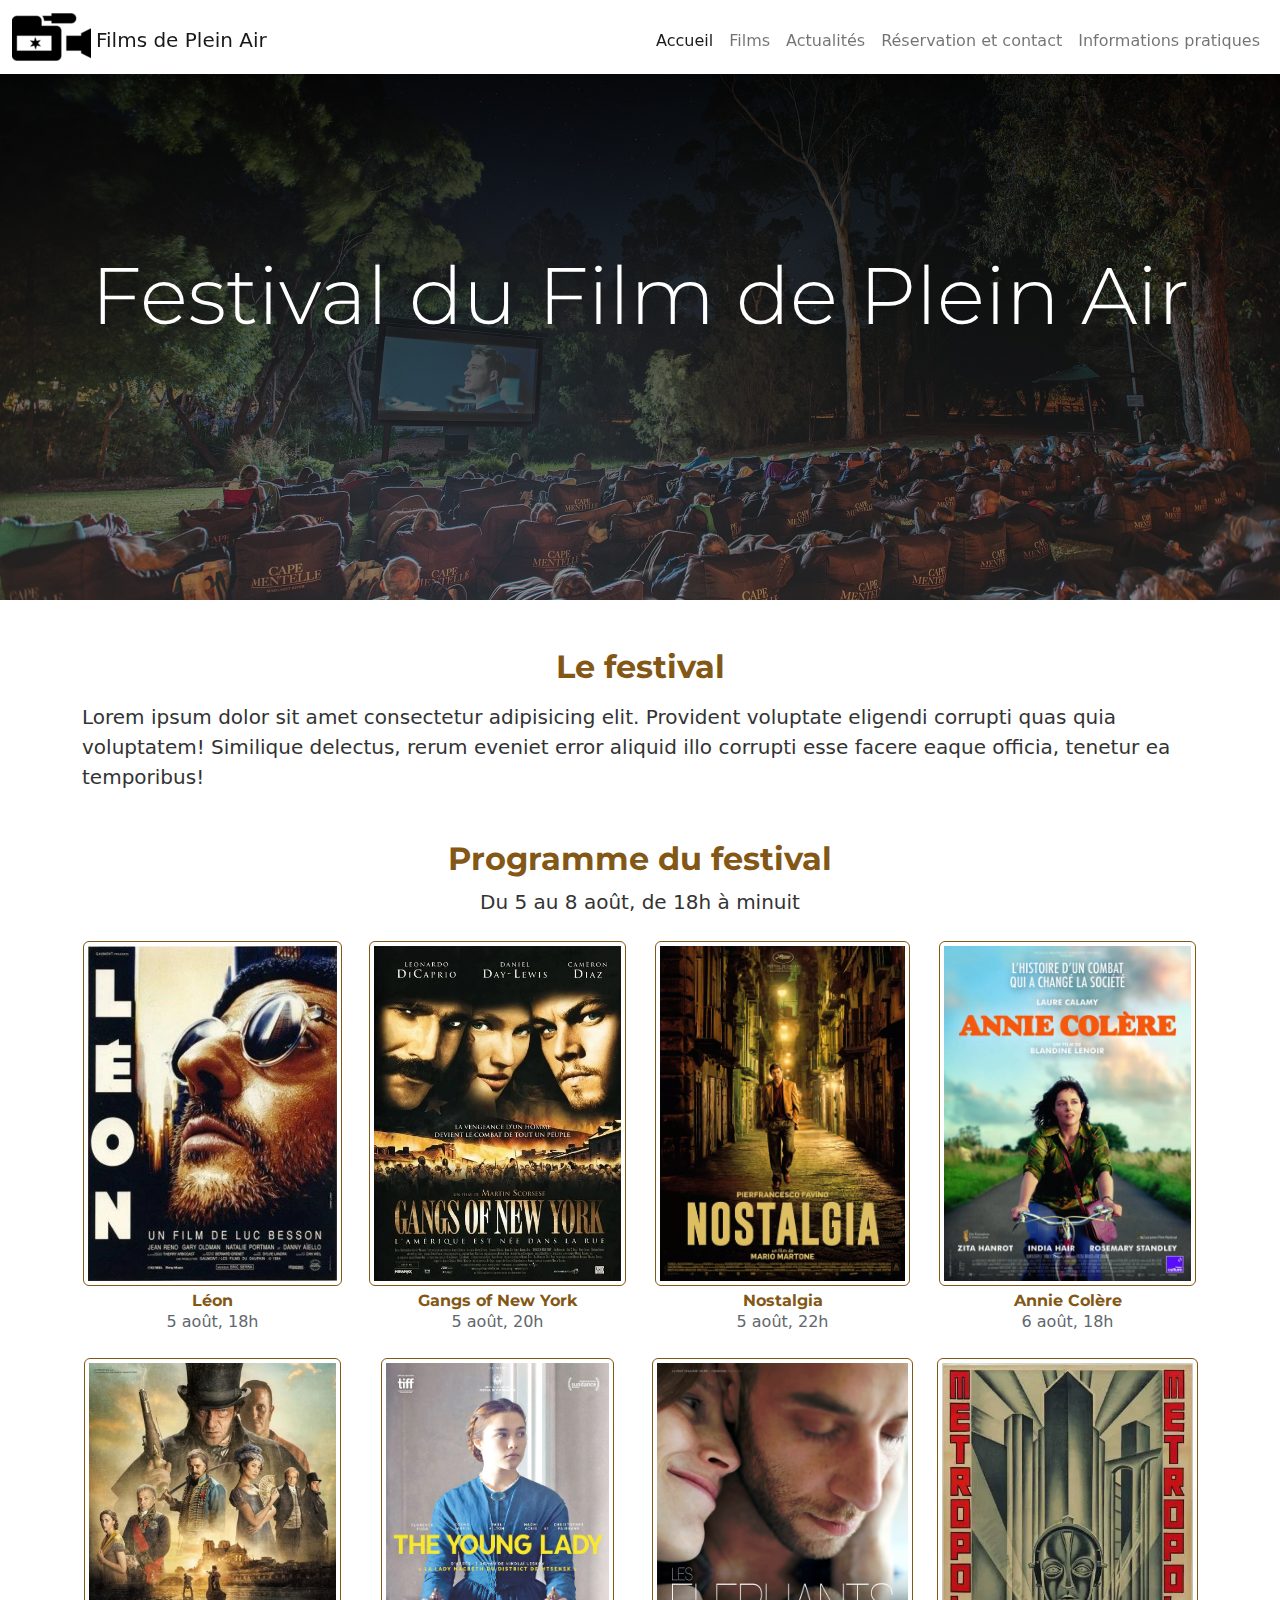
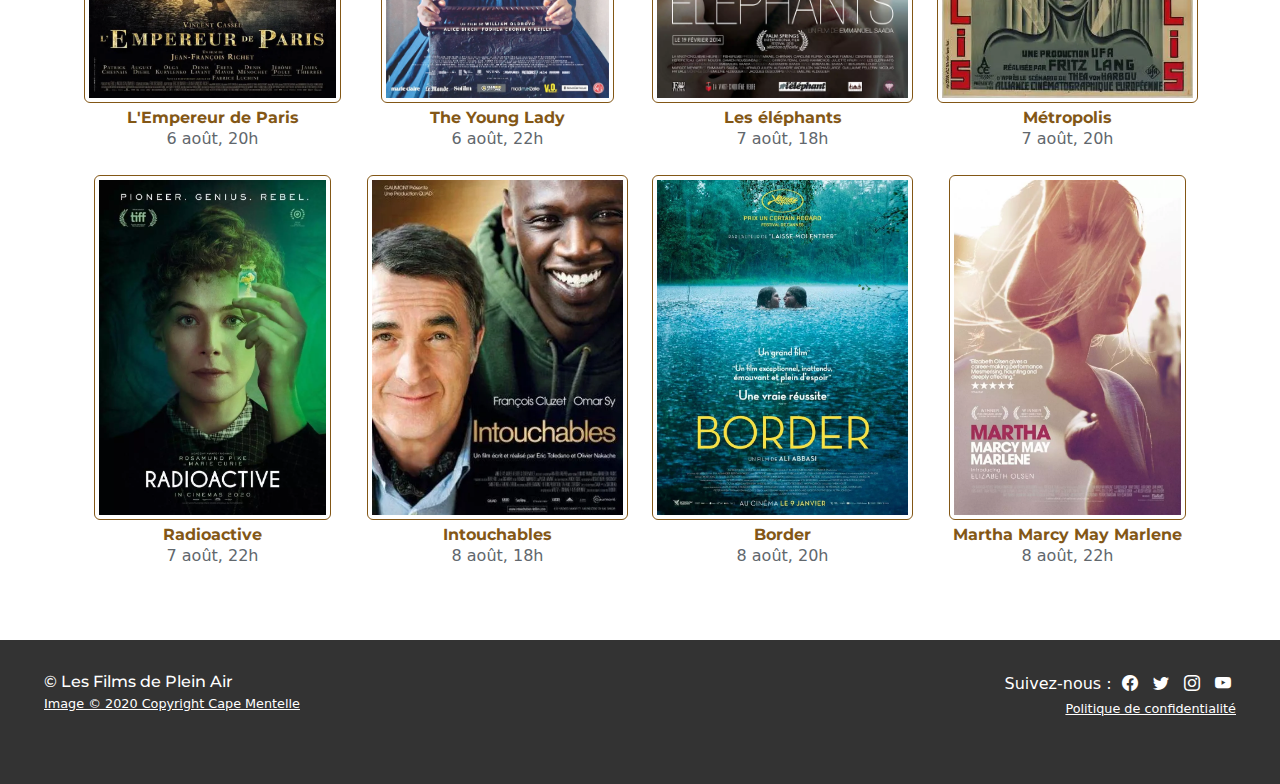
<file: index.html>
<!DOCTYPE html>
<html lang="fr">

<head>
    <meta charset="UTF-8">
    <meta http-equiv="X-UA-Compatible" content="IE=edge">
    <meta name="viewport" content="width=device-width, initial-scale=1.0">
    <title>Festival du Film de Plein Air</title>
    <link rel="stylesheet" href="https://cdn.jsdelivr.net/npm/bootstrap-icons@1.10.3/font/bootstrap-icons.css">
    <meta name="description" content="Festival du Film de Plein Air vous propose de regarder des films d'auteur au parc Monceau du 5 au 8 août">
    <link rel="stylesheet" href="/bootstrap/bootstrap.min.css">
    <link rel="stylesheet" type="text/css" href="css/style.css">
</head>

<body>
    <nav class="navbar navbar-expand-lg bg-white fixed-top shadow-sm">
        <div class="container-fluid">
            <a class="navbar-brand d-flex justify-content-center align-items-center" href="/">
                <img src="/img/logo.png" alt="logo caméra" class="d-inline-block align-text-center">
                <span class="logo-text">Films de Plein Air</span>
            </a>
            <button class="navbar-toggler" type="button" data-bs-toggle="collapse"
                data-bs-target="#navbarSupportedContent" aria-controls="navbarSupportedContent" aria-expanded="false"
                aria-label="Toggle navigation">
                <span class="navbar-toggler-icon"></span>
            </button>
            <div class="collapse navbar-collapse" id="navbarSupportedContent">
                <ul class="navbar-nav ms-auto mb-2 mb-lg-0">
                    <li class="nav-item">
                        <a class="nav-link active" aria-current="page" href="/">Accueil</a>
                    </li>
                    <li class="nav-item">
                        <a class="nav-link" href="/movies.html">Films</a>
                    </li>
                    <li class="nav-item">
                        <a class="nav-link" href="/blog.html">Actualités</a>
                    </li>
                    <li class="nav-item">
                        <a class="nav-link" href="/contact.html">Réservation et contact</a>
                    </li>
                    <li class="nav-item">
                        <a class="nav-link" href="/info.html">Informations pratiques</a>
                    </li>
                </ul>
            </div>
        </div>
    </nav>

    <header class="header">
        <h1 class="display-1 text-center">Festival du Film de Plein Air</h1>
    </header>

    <main class="container my-5">
        <article>
            <h2 class="text-center" id="about">Le festival</h2>
            <p class="lead mt-3">Lorem ipsum dolor sit amet consectetur adipisicing elit. Provident voluptate eligendi corrupti quas quia
                voluptatem! Similique delectus, rerum eveniet error aliquid illo corrupti esse facere eaque officia,
                tenetur
                ea temporibus!</p>
        </article>

        <article class="mt-5">
            <h2 class="text-center" id="programm">Programme du festival</h2>
            <p class="lead text-center mb-4">Du 5 au 8 août, de 18h à minuit</p>

            <div class="row">
                <div class="col-md-6 col-lg-4 col-xl-3">
                    <section class="card-movie">
                        <figure class="img-thumbnail">
                            <img src="/img/Leon_reference.webp" alt="Léon">
                        </figure>
                        <h3>Léon</h3>
                        <p>5 août, 18h</p>
                    </section>
                </div>

                <div class="col-md-6 col-lg-4 col-xl-3">
                    <section class="card-movie">
                        <figure class="img-thumbnail">
                            <img src="/img/Gangs-Of-New-York-AFFICHE-CINEMA-ORIGINALE-1.webp" alt="Gangs of New York">
                        </figure>
                        <h3>Gangs of New York</h3>
                        <p>5 août, 20h</p>
                    </section>
                </div>

                <div class="col-md-6 col-lg-4 col-xl-3">
                    <section class="card-movie">
                        <figure class="img-thumbnail">
                            <img src="/img/8c645110-6197-4157-8cfa-c59da44d924f.webp" alt="Nostalgia">
                        </figure>
                        <h3>Nostalgia</h3>
                        <p>5 août, 22h</p>
                    </section>
                </div>

                <div class="col-md-6 col-lg-4 col-xl-3">
                    <section class="card-movie">
                        <figure class="img-thumbnail">
                            <img src="/img/ddb61e9c-17ae-4c2a-aa5f-fc1237b4a060.webp" alt="Annie Colère">
                        </figure>
                        <h3>Annie Colère</h3>
                        <p>6 août, 18h</p>
                    </section>
                </div>

                <div class="col-md-6 col-lg-4 col-xl-3">
                    <section class="card-movie">
                        <figure class="img-thumbnail">
                            <img src="/img/php2eCjHe.webp" alt="L'Empereur de Paris">
                        </figure>
                        <h3>L'Empereur de Paris</h3>
                        <p>6 août, 20h</p>
                    </section>
                </div>

                <div class="col-md-6 col-lg-4 col-xl-3">
                    <section class="card-movie">
                        <figure class="img-thumbnail">
                            <img src="/img/VOUS_CINE_2.webp" alt="The Young Lady">
                        </figure>
                        <h3>The Young Lady</h3>
                        <p>6 août, 22h</p>
                    </section>
                </div>

                <div class="col-md-6 col-lg-4 col-xl-3">
                    <section class="card-movie">
                        <figure class="img-thumbnail">
                            <img src="/img/375923.webp" alt="Les éléphants">
                        </figure>
                        <h3>Les éléphants</h3>
                        <p>7 août, 18h</p>
                    </section>
                </div>

                <div class="col-md-6 col-lg-4 col-xl-3">
                    <section class="card-movie">
                        <figure class="img-thumbnail">
                            <img src="/img/metropolis-BnF-DR.webp" alt="Métropolis">
                        </figure>
                        <h3>Métropolis</h3>
                        <p>7 août, 20h</p>
                    </section>
                </div>

                <div class="col-md-6 col-lg-4 col-xl-3">
                    <section class="card-movie">
                        <figure class="img-thumbnail">
                            <img src="/img/affiche-radioactive.webp" alt="Radioactive">
                        </figure>
                        <h3>Radioactive</h3>
                        <p>7 août, 22h</p>
                    </section>
                </div>

                <div class="col-md-6 col-lg-4 col-xl-3">
                    <section class="card-movie">
                        <figure class="img-thumbnail">
                            <img src="/img/Intouchables_reference.webp" alt="Intouchables">
                        </figure>
                        <h3>Intouchables</h3>
                        <p>8 août, 18h</p>
                    </section>
                </div>

                <div class="col-md-6 col-lg-4 col-xl-3">
                    <section class="card-movie">
                        <figure class="img-thumbnail">
                            <img src="/img/top-20-des-plus-belles-affiches-de-films-de-2019-folkr-border-800x1067.webp" alt="Border">
                        </figure>
                        <h3>Border</h3>
                        <p>8 août, 20h</p>
                    </section>
                </div>

                <div class="col-md-6 col-lg-4 col-xl-3">
                    <section class="card-movie">
                        <figure class="img-thumbnail">
                            <img src="/img/affiche-martha-marcy-may-marlene.webp" alt="Martha Marcy May Marlene">
                        </figure>
                        <h3>Martha Marcy May Marlene</h3>
                        <p>8 août, 22h</p>
                    </section>
                </div>
            </div>
        </article>
    </main>

    <footer class="footer">
        <div class="container-fluid">
            <div class="row">
                <div class="col-md-6">
                    <h2 class="h6">© Les Films de Plein Air</h2>
                    <small>
                        <a href="https://commons.wikimedia.org/wiki/File:Movies_At_Cape_Mentelle.jpg">Image © 2020 Copyright Cape Mentelle</a>
                    </small>
                </div>
                <div class="col-md-6 text-end">
                    <div>
                        Suivez-nous : 
                        <a href="#" title="facebook" class="social"><i class="bi bi-facebook"></i></a>
                        <a href="#" title="twitter" class="social"><i class="bi bi-twitter"></i></a>
                        <a href="#" title="instagram" class="social"><i class="bi bi-instagram"></i></a>
                        <a href="#" title="youtube" class="social"><i class="bi bi-youtube"></i></a>
                    </div>
                    <small><a href="#">Politique de confidentialité</a></small>
                </div>
            </div>
        </div>
    </footer>


    <script src="/bootstrap/popper.min.js"></script>
    <script src="/bootstrap/bootstrap.bundle.min.js"></script>
</body>

</html>
</file>
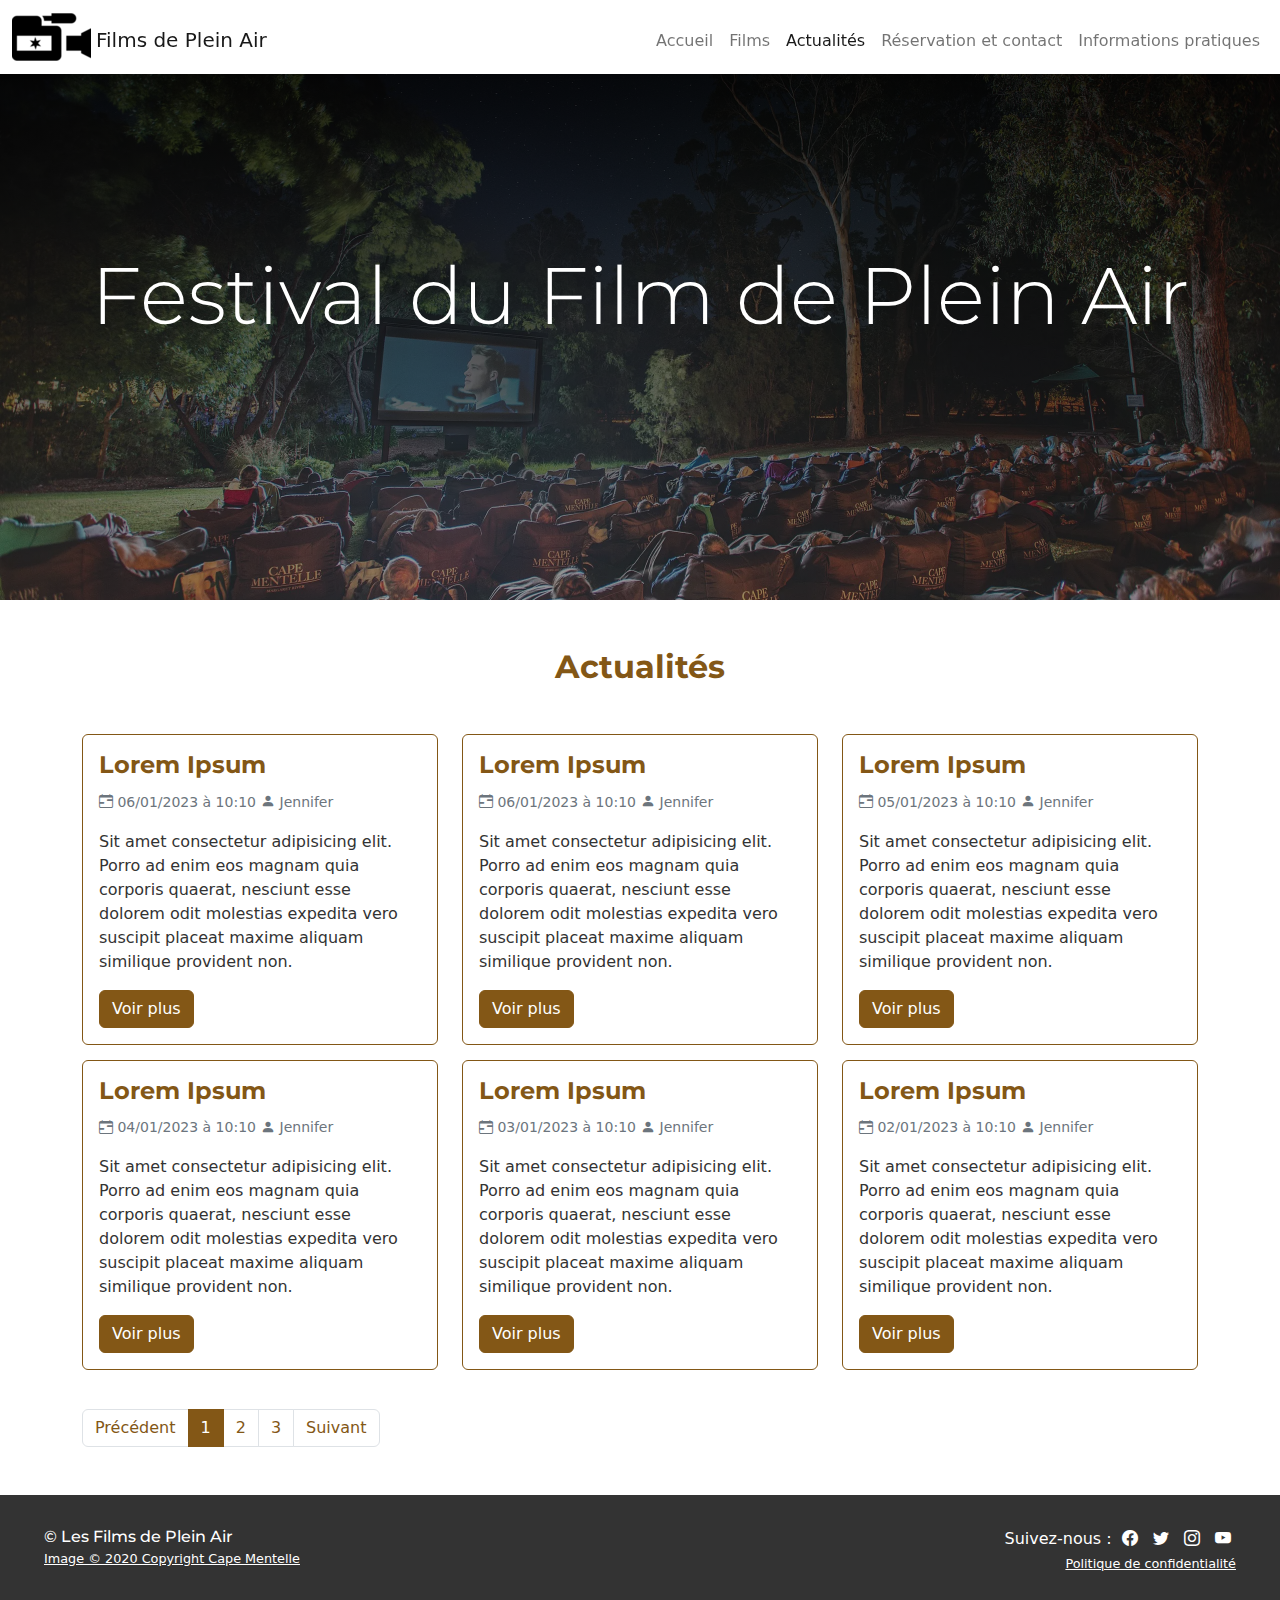
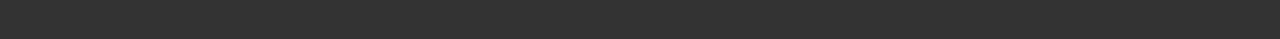
<file: blog.html>
<!DOCTYPE html>
<html lang="fr">

<head>
    <meta charset="UTF-8">
    <meta http-equiv="X-UA-Compatible" content="IE=edge">
    <meta name="viewport" content="width=device-width, initial-scale=1.0">
    <title>Festival du Film de Plein Air</title>
    <link rel="stylesheet" href="https://cdn.jsdelivr.net/npm/bootstrap-icons@1.10.3/font/bootstrap-icons.css">
    <meta name="description" content="Festival du Film de Plein Air vous propose de regarder des films d'auteur au parc Monceau du 5 au 8 août">
    <link rel="stylesheet" href="/bootstrap/bootstrap.min.css">
    <link rel="stylesheet" type="text/css" href="css/style.css">
</head>

<body>
    <nav class="navbar navbar-expand-lg bg-white fixed-top shadow-sm">
        <div class="container-fluid">
            <a class="navbar-brand d-flex justify-content-center align-items-center" href="/">
                <img src="/img/logo.png" alt="logo caméra" class="d-inline-block align-text-center">
                <span class="logo-text">Films de Plein Air</span>
            </a>
            <button class="navbar-toggler" type="button" data-bs-toggle="collapse"
                data-bs-target="#navbarSupportedContent" aria-controls="navbarSupportedContent" aria-expanded="false"
                aria-label="Toggle navigation">
                <span class="navbar-toggler-icon"></span>
            </button>
            <div class="collapse navbar-collapse" id="navbarSupportedContent">
                <ul class="navbar-nav ms-auto mb-2 mb-lg-0">
                    <li class="nav-item">
                        <a class="nav-link" href="/">Accueil</a>
                    </li>
                    <li class="nav-item">
                        <a class="nav-link" href="/movies.html">Films</a>
                    </li>
                    <li class="nav-item">
                        <a class="nav-link active" aria-current="page" href="/blog.html">Actualités</a>
                    </li>
                    <li class="nav-item">
                        <a class="nav-link" href="/contact.html">Réservation et contact</a>
                    </li>
                    <li class="nav-item">
                        <a class="nav-link" href="/info.html">Informations pratiques</a>
                    </li>
                </ul>
            </div>
        </div>
    </nav>

    <header class="header">
        <h1 class="display-1 text-center">Festival du Film de Plein Air</h1>
    </header>

    <main class="container my-5">
        <h2 class="text-center">Actualités</h2>

        <div class="row mt-5">
            <div class="col-md-6 col-lg-4">
                <article class="card">
                    <div class="card-body">
                        <h3 class="card-title h4"><a href="#" class="link-post">Lorem Ipsum</a></h3>
                        <p class="text-muted"><small>
                            <i class="bi bi-calendar-range"></i> 06/01/2023 à 10:10</small>
                            <small><i class="bi bi-person-fill"></i> Jennifer</small>
                        </p>
                        <p class="card-text">Sit amet consectetur adipisicing elit. Porro ad enim eos magnam quia corporis quaerat, nesciunt esse dolorem odit molestias expedita vero suscipit placeat maxime aliquam similique provident non.</p>
                        <a href="#" class="btn btn-dark btn-default">
                            Voir plus
                        </a>
                    </div>
                </article>
            </div>

            <div class="col-md-6 col-lg-4">
                <article class="card">
                    <div class="card-body">
                        <h3 class="card-title h4"><a href="#" class="link-post">Lorem Ipsum</a></h3>
                        <p class="text-muted"><small>
                            <i class="bi bi-calendar-range"></i> 06/01/2023 à 10:10</small>
                            <small><i class="bi bi-person-fill"></i> Jennifer</small>
                        </p>
                        <p class="card-text">Sit amet consectetur adipisicing elit. Porro ad enim eos magnam quia corporis quaerat, nesciunt esse dolorem odit molestias expedita vero suscipit placeat maxime aliquam similique provident non.</p>
                        <a href="#" class="btn btn-dark btn-default">
                            Voir plus
                        </a>
                    </div>
                </article>
            </div>

            <div class="col-md-6 col-lg-4">
                <article class="card">
                    <div class="card-body">
                        <h3 class="card-title h4"><a href="#" class="link-post">Lorem Ipsum</a></h3>
                        <p class="text-muted"><small>
                            <i class="bi bi-calendar-range"></i> 05/01/2023 à 10:10</small>
                            <small><i class="bi bi-person-fill"></i> Jennifer</small>
                        </p>
                        <p class="card-text">Sit amet consectetur adipisicing elit. Porro ad enim eos magnam quia corporis quaerat, nesciunt esse dolorem odit molestias expedita vero suscipit placeat maxime aliquam similique provident non.</p>
                        <a href="#" class="btn btn-dark btn-default">
                            Voir plus
                        </a>
                    </div>
                </article>
            </div>

            <div class="col-md-6 col-lg-4">
                <article class="card">
                    <div class="card-body">
                        <h3 class="card-title h4"><a href="#" class="link-post">Lorem Ipsum</a></h3>
                        <p class="text-muted"><small>
                            <i class="bi bi-calendar-range"></i> 04/01/2023 à 10:10</small>
                            <small><i class="bi bi-person-fill"></i> Jennifer</small>
                        </p>
                        <p class="card-text">Sit amet consectetur adipisicing elit. Porro ad enim eos magnam quia corporis quaerat, nesciunt esse dolorem odit molestias expedita vero suscipit placeat maxime aliquam similique provident non.</p>
                        <a href="#" class="btn btn-dark btn-default">
                            Voir plus
                        </a>
                    </div>
                </article>
            </div>

            <div class="col-md-6 col-lg-4">
                <article class="card">
                    <div class="card-body">
                        <h3 class="card-title h4"><a href="#" class="link-post">Lorem Ipsum</a></h3>
                        <p class="text-muted"><small>
                            <i class="bi bi-calendar-range"></i> 03/01/2023 à 10:10</small>
                            <small><i class="bi bi-person-fill"></i> Jennifer</small>
                        </p>
                        <p class="card-text">Sit amet consectetur adipisicing elit. Porro ad enim eos magnam quia corporis quaerat, nesciunt esse dolorem odit molestias expedita vero suscipit placeat maxime aliquam similique provident non.</p>
                        <a href="#" class="btn btn-dark btn-default">
                            Voir plus
                        </a>
                    </div>
                </article>
            </div>

            <div class="col-md-6 col-lg-4">
                <article class="card">
                    <div class="card-body">
                        <h3 class="card-title h4"><a href="#" class="link-post">Lorem Ipsum</a></h3>
                        <p class="text-muted"><small>
                            <i class="bi bi-calendar-range"></i> 02/01/2023 à 10:10</small>
                            <small><i class="bi bi-person-fill"></i> Jennifer</small>
                        </p>
                        <p class="card-text">Sit amet consectetur adipisicing elit. Porro ad enim eos magnam quia corporis quaerat, nesciunt esse dolorem odit molestias expedita vero suscipit placeat maxime aliquam similique provident non.</p>
                        <a href="#" class="btn btn-dark btn-default">
                            Voir plus
                        </a>
                    </div>
                </article>
            </div>
        </div>

        <div class="mt-4">
            <nav aria-label="Navigation">
                <ul class="pagination">
                    <li class="page-item"><a class="page-link" href="#">Précédent</a></li>
                    <li class="page-item active" aria-current="page"><a class="page-link" href="#">1</a></li>
                    <li class="page-item"><a class="page-link" href="#">2</a></li>
                    <li class="page-item"><a class="page-link" href="#">3</a></li>
                    <li class="page-item"><a class="page-link" href="#">Suivant</a></li>
                </ul>
            </nav>

        </div>
    </main>

    <footer class="footer">
        <div class="container-fluid">
            <div class="row">
                <div class="col-md-6">
                    <h2 class="h6">© Les Films de Plein Air</h2>
                    <small>
                        <a href="https://commons.wikimedia.org/wiki/File:Movies_At_Cape_Mentelle.jpg">Image © 2020 Copyright Cape Mentelle</a>
                    </small>
                </div>
                <div class="col-md-6 text-end">
                    <div>
                        Suivez-nous : 
                        <a href="#" title="facebook" class="social"><i class="bi bi-facebook"></i></a>
                        <a href="#" title="twitter" class="social"><i class="bi bi-twitter"></i></a>
                        <a href="#" title="instagram" class="social"><i class="bi bi-instagram"></i></a>
                        <a href="#" title="youtube" class="social"><i class="bi bi-youtube"></i></a>
                    </div>
                    <small><a href="#">Politique de confidentialité</a></small>
                </div>
            </div>
        </div>
    </footer>


    <script src="/bootstrap/popper.min.js"></script>
    <script src="/bootstrap/bootstrap.bundle.min.js"></script>
</body>

</html>
</file>
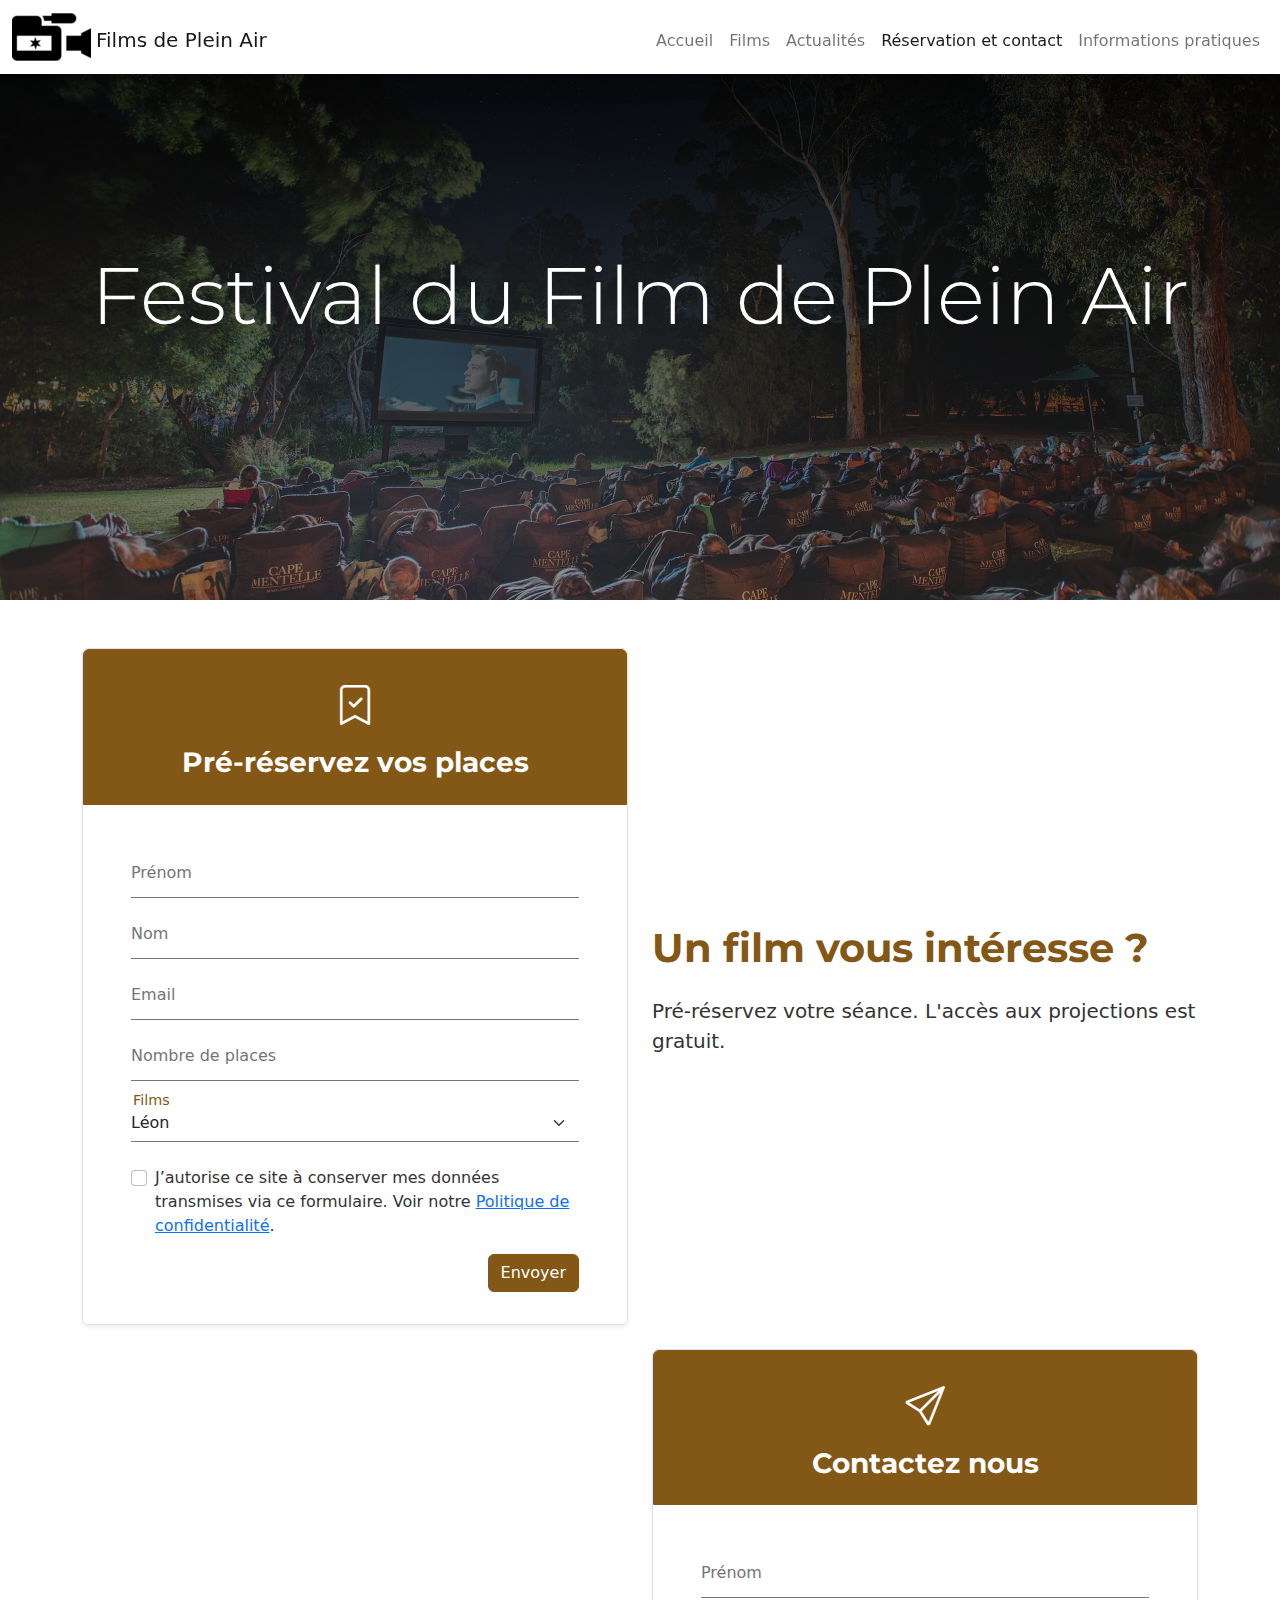
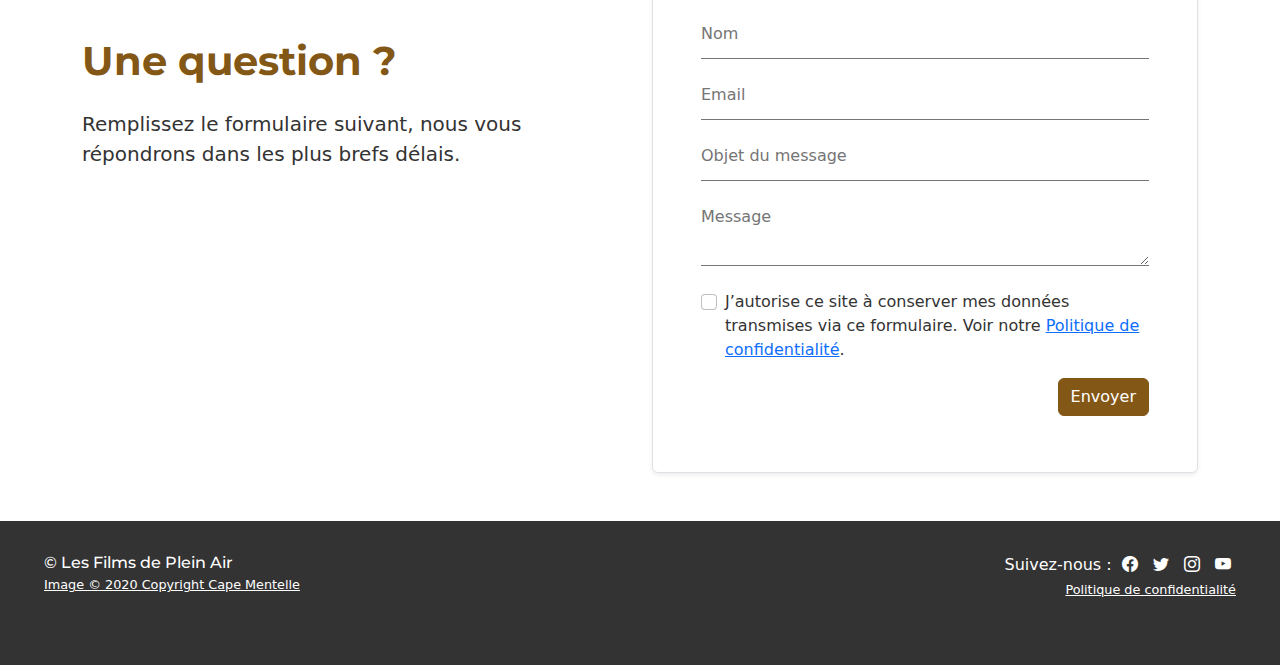
<file: contact.html>
<!DOCTYPE html>
<html lang="fr">

<head>
    <meta charset="UTF-8">
    <meta http-equiv="X-UA-Compatible" content="IE=edge">
    <meta name="viewport" content="width=device-width, initial-scale=1.0">
    <title>Festival du Film de Plein Air</title>
    <link rel="stylesheet" href="https://cdn.jsdelivr.net/npm/bootstrap-icons@1.10.3/font/bootstrap-icons.css">
    <meta name="description" content="Festival du Film de Plein Air vous propose de regarder des films d'auteur au parc Monceau du 5 au 8 août">
    <link rel="stylesheet" href="/bootstrap/bootstrap.min.css">
    <link rel="stylesheet" type="text/css" href="css/style.css">
</head>

<body>
    <nav class="navbar navbar-expand-lg bg-white fixed-top shadow-sm">
        <div class="container-fluid">
            <a class="navbar-brand d-flex justify-content-center align-items-center" href="/">
                <img src="/img/logo.png" alt="logo caméra" class="d-inline-block align-text-center">
                <span class="logo-text">Films de Plein Air</span>
            </a>
            <button class="navbar-toggler" type="button" data-bs-toggle="collapse"
                data-bs-target="#navbarSupportedContent" aria-controls="navbarSupportedContent" aria-expanded="false"
                aria-label="Toggle navigation">
                <span class="navbar-toggler-icon"></span>
            </button>
            <div class="collapse navbar-collapse" id="navbarSupportedContent">
                <ul class="navbar-nav ms-auto mb-2 mb-lg-0">
                    <li class="nav-item">
                        <a class="nav-link" href="/">Accueil</a>
                    </li>
                    <li class="nav-item">
                        <a class="nav-link" href="/movies.html">Films</a>
                    </li>
                    <li class="nav-item">
                        <a class="nav-link" href="/blog.html">Actualités</a>
                    </li>
                    <li class="nav-item">
                        <a class="nav-link active" aria-current="page" href="/contact.html">Réservation et contact</a>
                    </li>
                    <li class="nav-item">
                        <a class="nav-link" href="/info.html">Informations pratiques</a>
                    </li>
                </ul>
            </div>
        </div>
    </nav>

    <header class="header">
        <h1 class="display-1 text-center">Festival du Film de Plein Air</h1>
    </header>

    <main class="container my-5">
        <div class="row flex-md-row-reverse">
            <div class="col-md-6 d-flex justify-content-center align-items-center flex-column">
                <article>
                    <h2 class="display-6 mb-4">Un film vous intéresse&nbsp;?</h2>
                    <p class="lead">Pré-réservez votre séance. L'accès aux projections est gratuit.</p>
                </article>
            </div>
            <div class="col-md-6">
                <article class="shadow-sm border mb-4 form-card">
                    <header class="header-form">
                        <div class="text-center pb-3">
                            <i class="bi bi-bookmark-check h1 text-white"></i>
                        </div>
                        <h2 class="title-form">Pré-réservez vos places</h2>
                    </header>
                    <form action="" method="post" class="form-body">
                        <div class="form-section">
                            <input type="text" class="form-control form-default" name="firstname" id="firstname">
                            <label for="firstname" class="form-label">Prénom</label>
                        </div>
                        <div class="form-section">
                            <input type="text" class="form-control form-default" name="lastname" id="lastname">
                            <label for="lastname" class="form-label">Nom</label>
                        </div>
                        <div class="form-section">
                            <input type="email" class="form-control form-default" name="email" id="email">
                            <label for="email" class="form-label">Email</label>
                        </div>
                        <div class="form-section">
                            <input type="number" min="1" max="10" step="1" class="form-control form-default" name="places" id="places">
                            <label for="places" class="form-label">Nombre de places</label>
                        </div>
                        <div class="form-section">
                            <select type="number" min="1" max="10" step="1" class="form-select form-default" name="select" id="select">
                                <option value="1">Léon</option>
                                <option value="2">Gangs of New York</option>
                                <option value="3">Nostalgia</option>
                                <option value="4">Annie Colère</option>
                                <option value="5">L'Empereur de Paris</option>
                                <option value="6">The Young Lady</option>
                                <option value="7">Les éléphants</option>
                                <option value="8">Métropolis</option>
                                <option value="9">Radioactive</option>
                                <option value="10">Intouchables</option>
                                <option value="11">Border</option>
                                <option value="12">Martha Marcy May Marlene</option>
                            </select>
                            <label for="select" class="form-label">Films</label>
                        </div>
                        <div class="form-check">
                            <input class="form-check-input" type="checkbox" value="" id="book-agree">
                            <label class="form-check-label" for="book-agree">
                                J’autorise ce site à conserver mes données transmises via ce formulaire. Voir notre <a href="#">Politique de confidentialité</a>.
                            </label>
                        </div>
                        <div cla
                        <div class="mt-3 text-end">
                            <button type="submit" class="btn btn-default">Envoyer</button>
                        </div>
                    </form>
                </article>
            </div>
        </div>
        <div class="row">
            <div class="col-md-6 d-flex justify-content-center align-items-center flex-column">
                <article>
                    <h2 class="display-6 mb-4">Une question ?</h2>
                    <p class="lead">Remplissez le formulaire suivant, nous vous répondrons dans les plus brefs délais.</p>
                </article>
            </div>
            <div class="col-md-6">
                <article class="shadow-sm border mb-4 form-card h-100">
                    <header class="header-form">
                        <div class="text-center pb-3">
                            <i class="bi bi-send h1 text-white"></i>
                        </div>
                        <h2 class="title-form">Contactez nous</h2>
                    </header>
                    <form action="" method="post" class="form-body">
                        <div class="form-section">
                            <input type="text" class="form-control form-default" name="firstname-contact" id="firstname-contact">
                            <label for="firstname-contact" class="form-label">Prénom</label>
                        </div>
                        <div class="form-section">
                            <input type="text" class="form-control form-default" name="lastname-contact" id="lastname-contact">
                            <label for="lastname-contact" class="form-label">Nom</label>
                        </div>
                        <div class="form-section">
                            <input type="email" class="form-control form-default" name="email-contact" id="email-contact">
                            <label for="email-contact" class="form-label">Email</label>
                        </div>
                        <div class="form-section">
                            <input type="text" class="form-control form-default" name="object" id="object">
                            <label for="object" class="form-label">Objet du message</label>
                        </div>
                        <div class="form-section">
                            <textarea type="text" class="form-control form-default" name="content" id="content"></textarea>
                            <label for="content" class="form-label">Message</label>
                        </div>
                        <div class="form-check">
                            <input class="form-check-input" type="checkbox" value="" id="contact-agree">
                            <label class="form-check-label" for="contact-agree">
                                J’autorise ce site à conserver mes données transmises via ce formulaire. Voir notre <a href="#">Politique de confidentialité</a>.
                            </label>
                        </div>
                        <div class="mt-3 text-end">
                            <button type="submit" class="btn btn-default">Envoyer</button>
                        </div>
                    </form>
                </article>
                
            </div>
        </div>
    </main>

    <footer class="footer">
        <div class="container-fluid">
            <div class="row">
                <div class="col-md-6">
                    <h2 class="h6">© Les Films de Plein Air</h2>
                    <small>
                        <a href="https://commons.wikimedia.org/wiki/File:Movies_At_Cape_Mentelle.jpg">Image © 2020 Copyright Cape Mentelle</a>
                    </small>
                </div>
                <div class="col-md-6 text-end">
                    <div>
                        Suivez-nous : 
                        <a href="#" title="facebook" class="social"><i class="bi bi-facebook"></i></a>
                        <a href="#" title="twitter" class="social"><i class="bi bi-twitter"></i></a>
                        <a href="#" title="instagram" class="social"><i class="bi bi-instagram"></i></a>
                        <a href="#" title="youtube" class="social"><i class="bi bi-youtube"></i></a>
                    </div>
                    <small><a href="#">Politique de confidentialité</a></small>
                </div>
            </div>
        </div>
    </footer>


    <script src="/bootstrap/popper.min.js"></script>
    <script src="/bootstrap/bootstrap.bundle.min.js"></script>
    <script src="/js/script.js"></script>
</body>

</html>
</file>
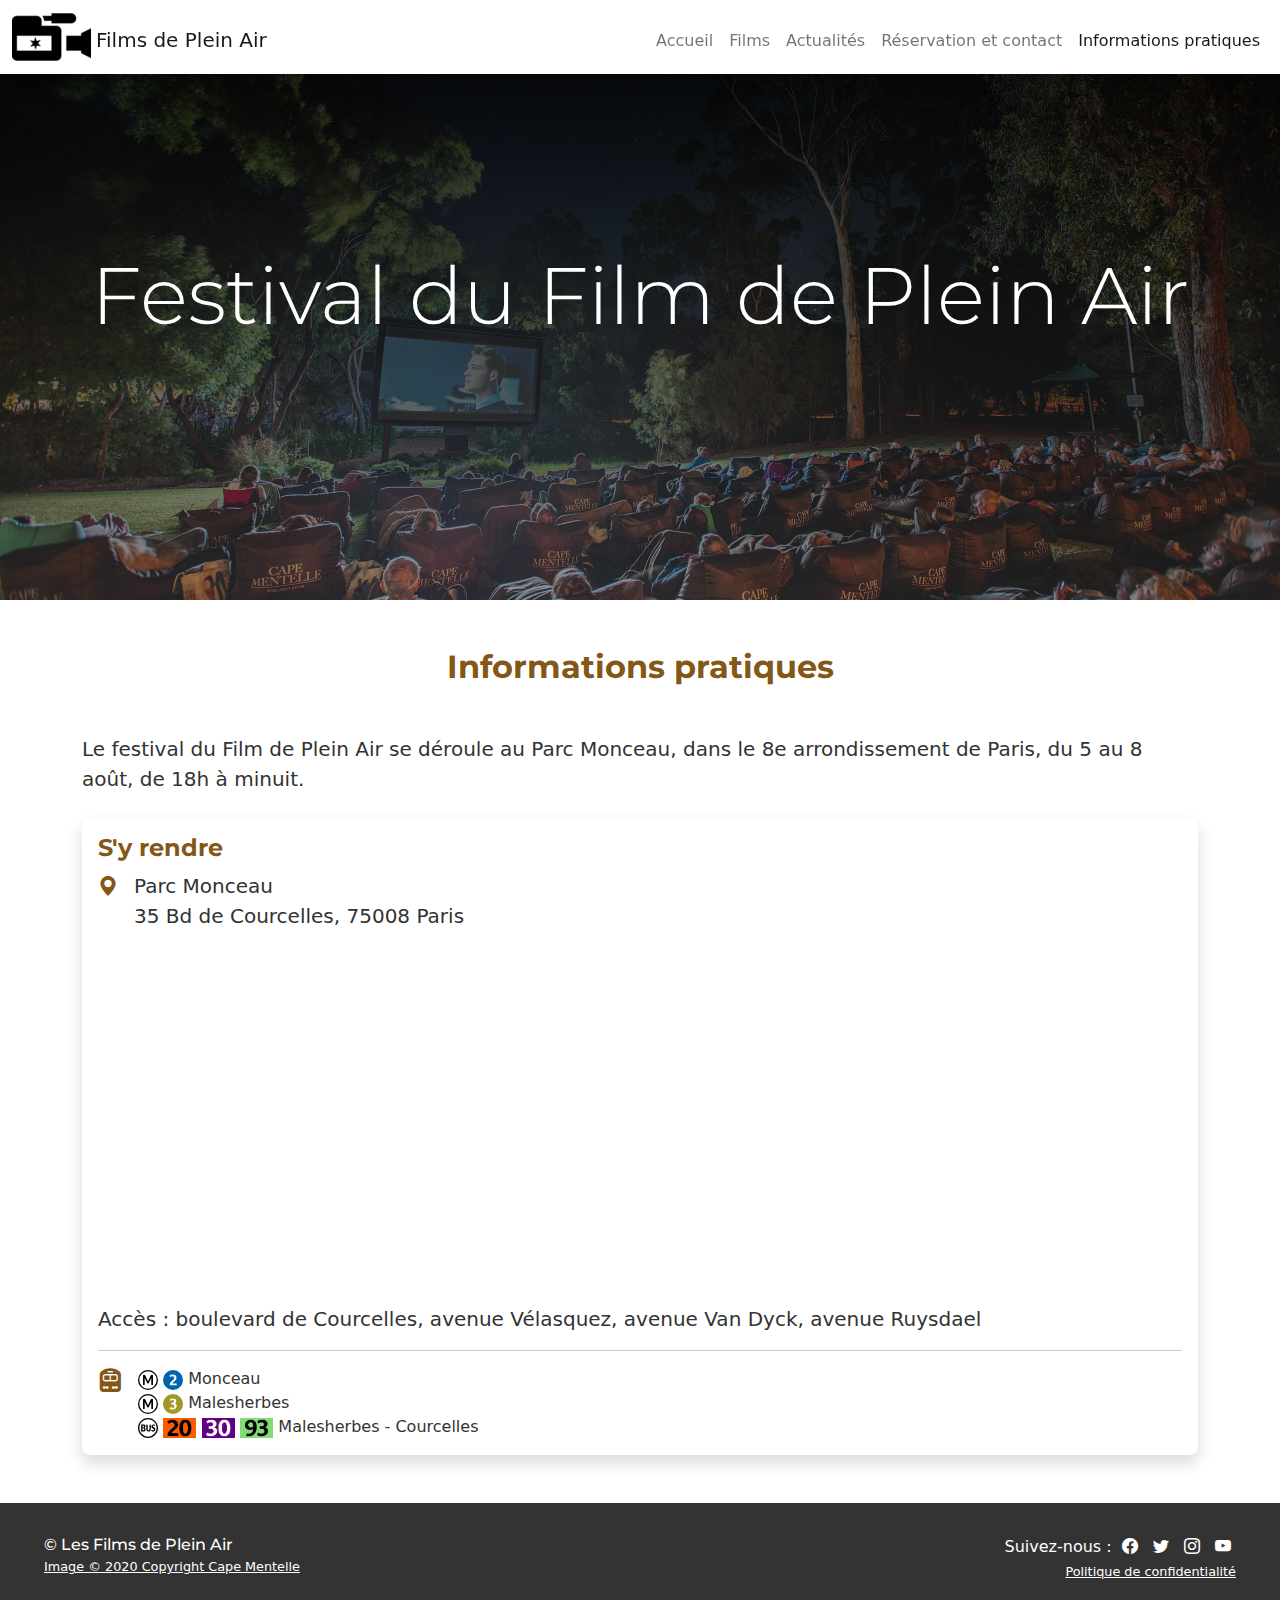
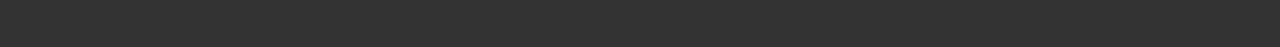
<file: info.html>
<!DOCTYPE html>
<html lang="fr">

<head>
    <meta charset="UTF-8">
    <meta http-equiv="X-UA-Compatible" content="IE=edge">
    <meta name="viewport" content="width=device-width, initial-scale=1.0">
    <title>Festival du Film de Plein Air</title>
    <link rel="stylesheet" href="https://cdn.jsdelivr.net/npm/bootstrap-icons@1.10.3/font/bootstrap-icons.css">
    <meta name="description" content="Festival du Film de Plein Air vous propose de regarder des films d'auteur au parc Monceau du 5 au 8 août">
    <link rel="stylesheet" href="/bootstrap/bootstrap.min.css">
    <link rel="stylesheet" type="text/css" href="css/style.css">
</head>

<body>
    <nav class="navbar navbar-expand-lg bg-white fixed-top shadow-sm">
        <div class="container-fluid">
            <a class="navbar-brand d-flex justify-content-center align-items-center" href="/">
                <img src="/img/logo.png" alt="logo caméra" class="d-inline-block align-text-center">
                <span class="logo-text">Films de Plein Air</span>
            </a>
            <button class="navbar-toggler" type="button" data-bs-toggle="collapse"
                data-bs-target="#navbarSupportedContent" aria-controls="navbarSupportedContent" aria-expanded="false"
                aria-label="Toggle navigation">
                <span class="navbar-toggler-icon"></span>
            </button>
            <div class="collapse navbar-collapse" id="navbarSupportedContent">
                <ul class="navbar-nav ms-auto mb-2 mb-lg-0">
                    <li class="nav-item">
                        <a class="nav-link" href="/">Accueil</a>
                    </li>
                    <li class="nav-item">
                        <a class="nav-link" href="/movies.html">Films</a>
                    </li>
                    <li class="nav-item">
                        <a class="nav-link" href="/blog.html">Actualités</a>
                    </li>
                    <li class="nav-item">
                        <a class="nav-link" href="/contact.html">Réservation et contact</a>
                    </li>
                    <li class="nav-item">
                        <a class="nav-link active" aria-current="page" href="/info.html">Informations pratiques</a>
                    </li>
                </ul>
            </div>
        </div>
    </nav>

    <header class="header">
        <h1 class="display-1 text-center">Festival du Film de Plein Air</h1>
    </header>

    <main class="container my-5">
        <h2 class="text-center">Informations pratiques</h2>

        <p class="mt-5 lead">Le festival du Film de Plein Air se déroule au <strong>Parc Monceau</strong>, dans le 8e arrondissement de Paris, du 5 au 8 août, de 18h à minuit.</p>

        <article class="rounded-3 p-3 shadow mt-4">
            <h3 class="h4">S'y rendre</h3>
            <address>
                <p class="lead d-flex">
                    <i class="bi bi-geo-alt-fill color-icon pe-3"></i> 
                    <span><strong>Parc Monceau</strong> <br> 35 Bd de Courcelles, 75008 Paris</span>
                </p>
            </address>
            <iframe src="https://www.google.com/maps/embed?pb=!1m18!1m12!1m3!1d2623.873738203499!2d2.3067663156751306!3d48.87968347928956!2m3!1f0!2f0!3f0!3m2!1i1024!2i768!4f13.1!3m3!1m2!1s0x47e66fbe98f714c3%3A0xe62425fddeddc402!2sParc%20Monceau!5e0!3m2!1sfr!2sfr!4v1673534255924!5m2!1sfr!2sfr" height="350" style="border:0;" allowfullscreen="" loading="lazy" referrerpolicy="no-referrer-when-downgrade"></iframe>
            <p class="lead"><strong>Accès :</strong> boulevard de Courcelles, avenue Vélasquez, avenue Van Dyck, avenue Ruysdael</p>
            <hr>

            <div class="d-flex">
                <i class="bi bi-train-front-fill color-icon pe-3 h4"></i>
                <div>
                    <div>
                        <svg xmlns="http://www.w3.org/2000/svg" width="20px" height="20px" viewBox="0 0 283.46 283.46">
                            <title>Paris transit icons - Paris Métro</title>
                            <circle cx="141.73" cy="141.73" r="132.515" fill="#FFF" stroke="#000" stroke-width="18.43"/>
                            <path fill="#000" d="M212.25,205.15V81.5c0-7.09-3.9-14.53-15.6-14.53-8.85,0-12.4,3.9-16.29,11.69l-38.27,79.73h-.35L103.11,78.66C99.21,70.87,95.67,67,86.81,67,75.12,67,71.22,74.41,71.22,81.5V205.15c0,6.74,5.32,10.64,11.7,10.64,5.66,0,12-3.9,12-10.64V113h.36L130.4,184.6c2.47,5,5.67,7.8,11.34,7.8s8.85-2.84,11.33-7.8L188.15,113h.36v92.12c0,6.74,6.37,10.64,12.05,10.64,6.37,0,11.69-3.9,11.69-10.64"/>
                        </svg>
                        <svg xmlns="http://www.w3.org/2000/svg" width="20px" height="20px" viewBox="0 0 283.46 283.46">
                            <title>Paris transit icons - Métro Ligne 2</title>
                            <circle fill="#0064B0" cx="141.73" cy="141.73" r="141.73"/>
                            <path fill="#FFF" d="M194 216.81V191.7h-62c1.91-8.73 17-21.91 24.66-28.94 18.1-16.38 34.49-28.51 34.49-54.25 0-30.64-24.91-46-51.29-46-20.21 0-33.62 6-48.09 18.51l15.74 20.84c3.63-4 12.78-13.61 26-13.61 16.38 0 24.87 10.85 24.87 23.83 0 14.47-10.84 25.33-20.83 34-20 17.44-37.25 33.4-41.08 50.85v19.79z"/>
                        </svg>
                        Monceau
                    </div>
                    <div>
                        <svg xmlns="http://www.w3.org/2000/svg" width="20px" height="20px" viewBox="0 0 283.46 283.46">
                            <title>Paris transit icons - Paris Métro</title>
                            <circle cx="141.73" cy="141.73" r="132.515" fill="#FFF" stroke="#000" stroke-width="18.43"/>
                            <path fill="#000" d="M212.25,205.15V81.5c0-7.09-3.9-14.53-15.6-14.53-8.85,0-12.4,3.9-16.29,11.69l-38.27,79.73h-.35L103.11,78.66C99.21,70.87,95.67,67,86.81,67,75.12,67,71.22,74.41,71.22,81.5V205.15c0,6.74,5.32,10.64,11.7,10.64,5.66,0,12-3.9,12-10.64V113h.36L130.4,184.6c2.47,5,5.67,7.8,11.34,7.8s8.85-2.84,11.33-7.8L188.15,113h.36v92.12c0,6.74,6.37,10.64,12.05,10.64,6.37,0,11.69-3.9,11.69-10.64"/>
                        </svg>
                        <svg xmlns="http://www.w3.org/2000/svg" width="20px" height="20px" viewBox="0 0 283.46 283.46">
                            <title>Paris transit icons - Métro Ligne 3</title>
                            <circle fill="#9F9825" cx="141.73" cy="141.73" r="141.73"/>
                            <path fill="#FFF" d="M194.35 171.57c0-21.06-12.55-33.83-29.16-37v-.42c16-5.95 24.27-18.3 24.27-33.83 0-20-17.47-38.3-48.09-38.3-18.94 0-32.78 4.89-45.55 13.4l10.86 22.13a41.6 41.6 0 0 1 27.88-10.85c15.75 0 23 8.72 23 18.29 0 11.5-9.13 19.17-23.82 19.17H118V149h15.5c15.32 0 28.5 6 28.5 23.19 0 12.78-10.85 23-28.29 23-12.77 0-23.2-5.32-29.59-9.78l-11.7 23.19c10 5.95 21.92 11.26 43.42 11.26 34.88 0 58.51-21.9 58.51-48.3"/>
                        </svg>
                        Malesherbes
                    </div>
                    <div>
                        <svg xmlns="http://www.w3.org/2000/svg" width="20px" height="20px" viewBox="0 0 160 160" xml:space="preserve">
                            <g>
                                <path fill="#000" d="M51.2,78.2V78c4-2,8.8-5.8,8.8-12.6c0-9.2-8-13.6-15.8-13.6h-15c-2.8,0-4.4,2.2-4.4,4.6v46.8
                                    c0,2.8,2.8,4.2,5.4,4.2h14.2c8.6,0,16.6-4.6,16.6-16C61,82.2,54.6,78.8,51.2,78.2z M35.6,61h4.2c4.8,0,9,1.6,9,7c0,5.2-4.4,7-9,7
                                    h-4.2V61z M41,98.2h-4.8V82.6H41c4,0,9.4,1.4,9.4,7.6C50.4,95.6,47.4,98.2,41,98.2z"/>
                                <path fill="#000" d="M137.8,91c0,10.4-8,17-17.8,17c-3.8,0-8-1-10.4-2.2c-2.6-1.2-4.2-2.6-3.2-6c1-3.2,2.6-5,5.6-3.6
                                    c1.8,0.8,5.2,2,8,2c3.6,0,7.2-1.8,7.2-5.6c0-3-1.8-5.2-4.6-6.8l-4.6-2.6c-6.4-3.6-10.4-8-10.4-15.8c0-10,7.8-16.2,17.2-16.2
                                    c3.4,0,6.8,0.8,9.2,2s3.8,2.4,2.8,5.8c-0.8,3-2.6,4.8-5.4,3.4c-1.8-0.8-4.2-1.8-6.8-1.8c-3.8,0-6.4,2.2-6.4,5.4
                                    c0,2.8,2.2,5,4.8,6.4l4.4,2.4C133.2,78,137.8,82.8,137.8,91z"/>
                                <path fill="#000" d="M102.8,55.8V89c0,12.8-7.2,19-18,19c-12,0-18.6-6-18.6-19.2v-33c0-2.8,2.6-4.2,5.6-4.2c2.6,0,5.6,1.4,5.6,4.2
                                    v31.8c0,6.6,2.4,10.6,7.4,10.6C90,98.2,92,94,92,87.6V55.8c0-2.8,2.6-4.2,5.4-4.2C100,51.6,102.8,53,102.8,55.8z"/>
                                <path fill="#000" d="M80.2,0C36,0,0,36,0,80.4C0,124.2,36,160,80.2,160c44.2,0,79.8-35.4,79.8-79.6C160,36,122.8,0,80.2,0z
                                    M80.2,149c-38,0-69.2-30.8-69.2-68.6c0-38.2,31.2-69.6,69.2-69.6c37.8,0,68.8,31.6,68.8,69.6C149,118,118,149,80.2,149z"/>
                            </g>
                        </svg>
                        <img src="/img/20_BUS_RATP.png" height="20" alt="Bus ligne 20">
                        <img src="/img/30_BUS_RATP.png" height="20" alt="Bus ligne 30">
                        <img src="/img/93_BUS_RATP.png" height="20" alt="Bus ligne 93">
                        Malesherbes - Courcelles
                    </div>
                </div>
            </div>
        </article>
        
    </main>

    <footer class="footer">
        <div class="container-fluid">
            <div class="row">
                <div class="col-md-6">
                    <h2 class="h6">© Les Films de Plein Air</h2>
                    <small>
                        <a href="https://commons.wikimedia.org/wiki/File:Movies_At_Cape_Mentelle.jpg">Image © 2020 Copyright Cape Mentelle</a>
                    </small>
                </div>
                <div class="col-md-6 text-end">
                    <div>
                        Suivez-nous : 
                        <a href="#" title="facebook" class="social"><i class="bi bi-facebook"></i></a>
                        <a href="#" title="twitter" class="social"><i class="bi bi-twitter"></i></a>
                        <a href="#" title="instagram" class="social"><i class="bi bi-instagram"></i></a>
                        <a href="#" title="youtube" class="social"><i class="bi bi-youtube"></i></a>
                    </div>
                    <small><a href="#">Politique de confidentialité</a></small>
                </div>
            </div>
        </div>
    </footer>


    <script src="/bootstrap/popper.min.js"></script>
    <script src="/bootstrap/bootstrap.bundle.min.js"></script>
</body>

</html>
</file>
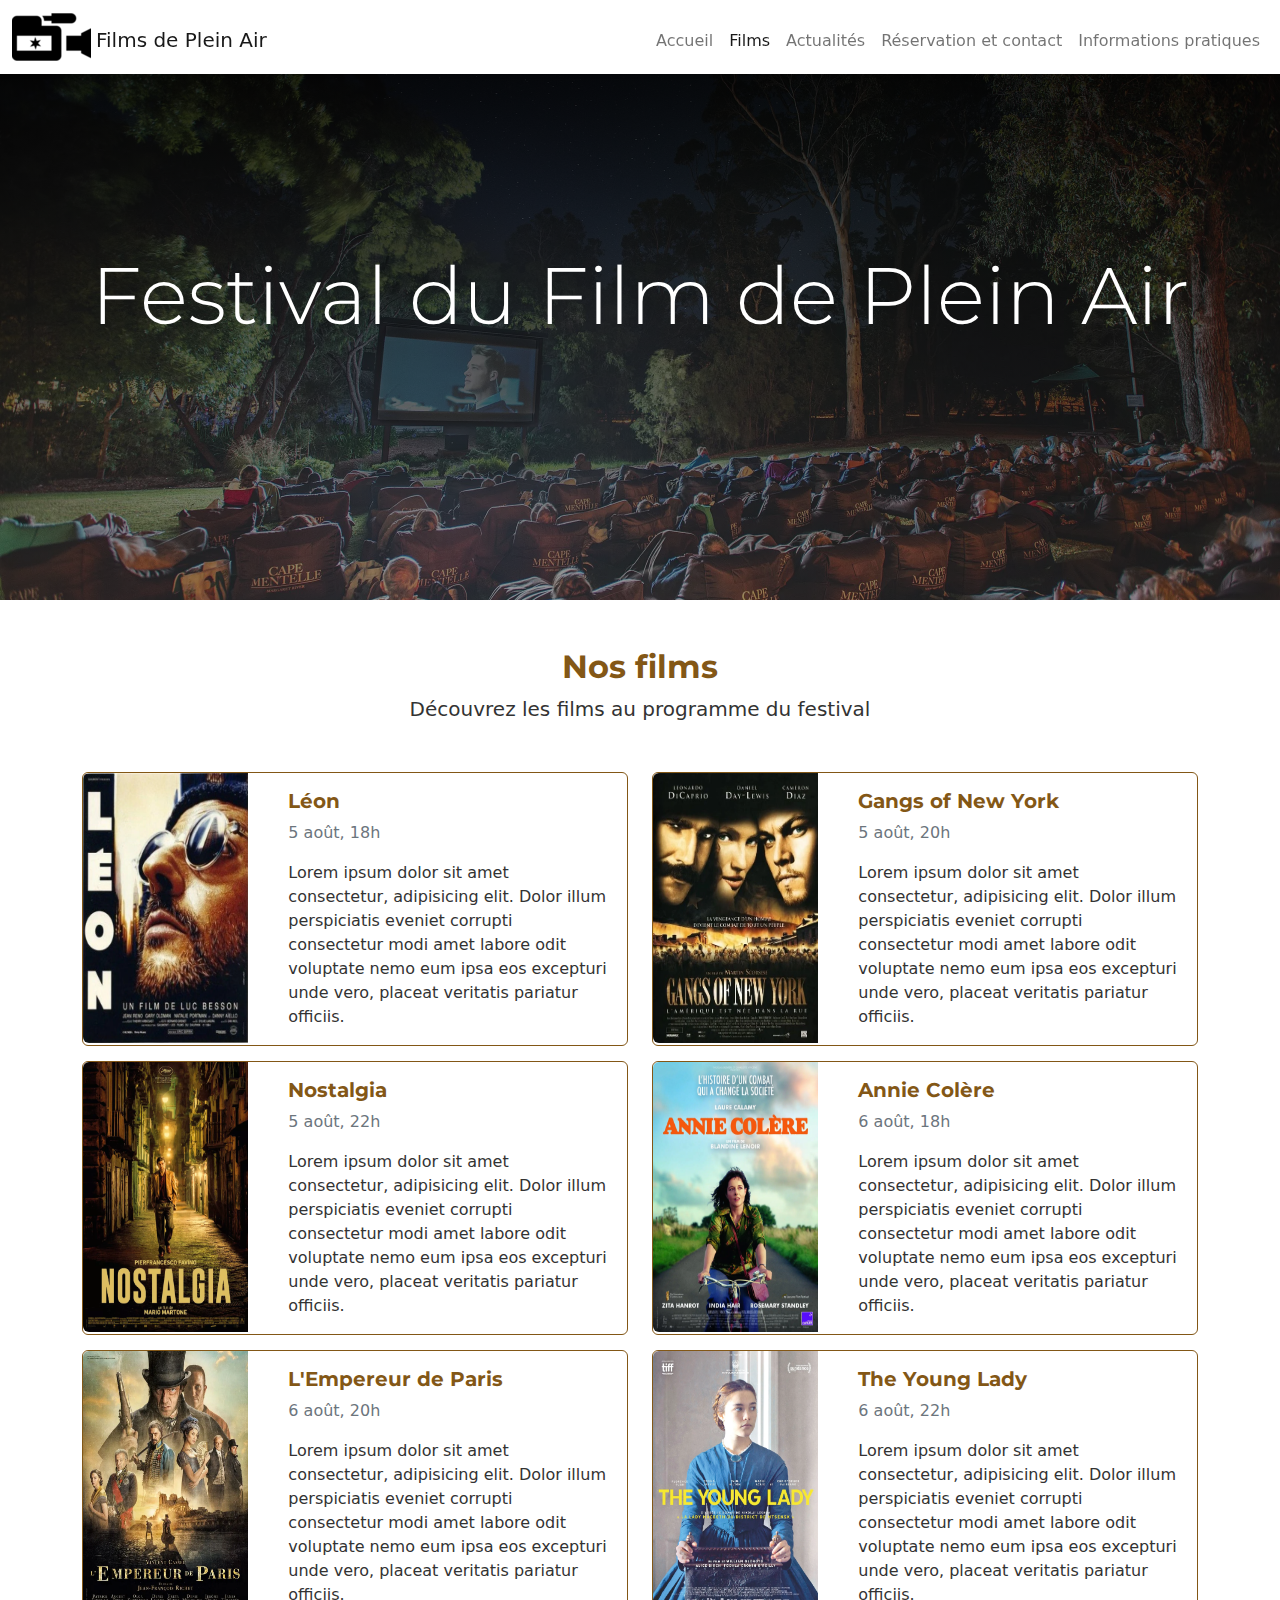
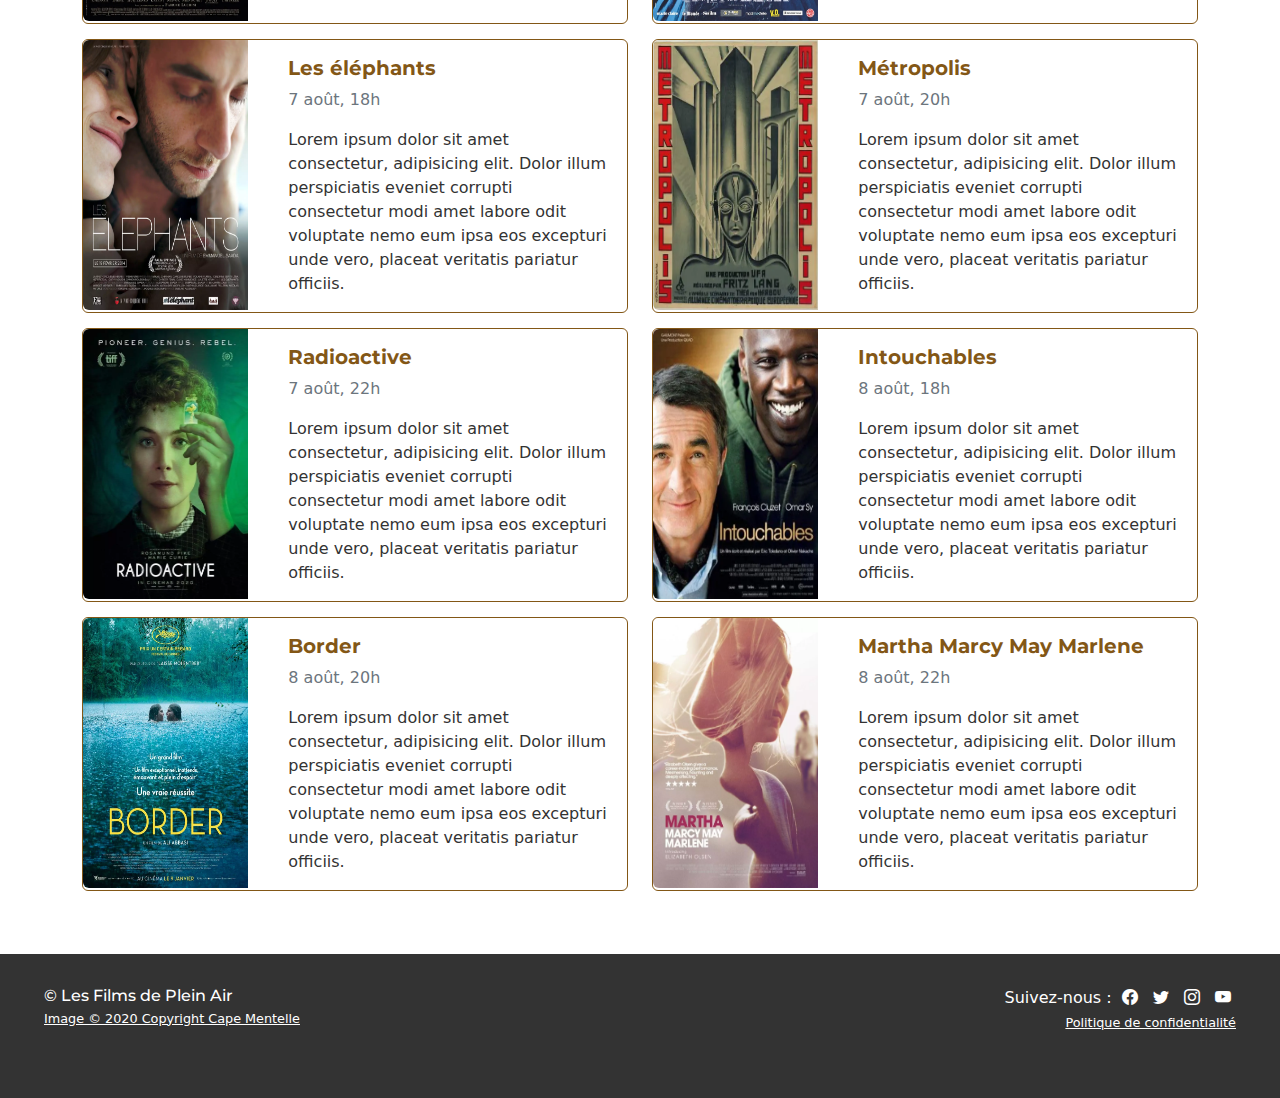
<file: movies.html>
<!DOCTYPE html>
<html lang="fr">

<head>
    <meta charset="UTF-8">
    <meta http-equiv="X-UA-Compatible" content="IE=edge">
    <meta name="viewport" content="width=device-width, initial-scale=1.0">
    <title>Festival du Film de Plein Air</title>
    <link rel="stylesheet" href="https://cdn.jsdelivr.net/npm/bootstrap-icons@1.10.3/font/bootstrap-icons.css">
    <meta name="description" content="Festival du Film de Plein Air vous propose de regarder des films d'auteur au parc Monceau du 5 au 8 août">
    <link rel="stylesheet" href="/bootstrap/bootstrap.min.css">
    <link rel="stylesheet" type="text/css" href="css/style.css">
</head>

<body>
    <nav class="navbar navbar-expand-lg bg-white fixed-top shadow-sm">
        <div class="container-fluid">
            <a class="navbar-brand d-flex justify-content-center align-items-center" href="/">
                <img src="/img/logo.png" alt="logo caméra" class="d-inline-block align-text-center">
                <span class="logo-text">Films de Plein Air</span>
            </a>
            <button class="navbar-toggler" type="button" data-bs-toggle="collapse"
                data-bs-target="#navbarSupportedContent" aria-controls="navbarSupportedContent" aria-expanded="false"
                aria-label="Toggle navigation">
                <span class="navbar-toggler-icon"></span>
            </button>
            <div class="collapse navbar-collapse" id="navbarSupportedContent">
                <ul class="navbar-nav ms-auto mb-2 mb-lg-0">
                    <li class="nav-item">
                        <a class="nav-link" href="/">Accueil</a>
                    </li>
                    <li class="nav-item">
                        <a class="nav-link active" aria-current="page" href="/movies.html">Films</a>
                    </li>
                    <li class="nav-item">
                        <a class="nav-link" href="/blog.html">Actualités</a>
                    </li>
                    <li class="nav-item">
                        <a class="nav-link" href="/contact.html">Réservation et contact</a>
                    </li>
                    <li class="nav-item">
                        <a class="nav-link" href="/info.html">Informations pratiques</a>
                    </li>
                </ul>
            </div>
        </div>
    </nav>

    <header class="header">
        <h1 class="display-1 text-center">Festival du Film de Plein Air</h1>
    </header>

    <main class="container my-5">
        <article>
            <h2 class="text-center">Nos films</h2>
            <p class="lead text-center mb-5">Découvrez les films au programme du festival</p>

            <div class="row">
                <div class="col-md-6">
                    <section class="card">
                        <div class="row">
                            <div class="col-lg-4">
                                <img src="/img/Leon_reference.webp" alt="Léon" class="img-fluid img-rounded-movie">
                            </div>
                            <div class="col-lg-8">
                                <div class="card-body">
                                    <h3 class="card-title h5">Léon</h3>
                                    <p class="card-text"><span class="text-muted">5 août, 18h</span></p>
                                    <p class="card-text">Lorem ipsum dolor sit amet consectetur, adipisicing elit. Dolor illum perspiciatis eveniet corrupti consectetur modi amet labore odit voluptate nemo eum ipsa eos excepturi unde vero, placeat veritatis pariatur officiis.</p>
                                </div>
                            </div>
                        </div>
                    </section>
                </div>

                <div class="col-md-6">
                    <section class="card">
                        <div class="row">
                            <div class="col-lg-4">
                                <img src="/img/Gangs-Of-New-York-AFFICHE-CINEMA-ORIGINALE-1.webp" alt="Gangs of New York" class="img-fluid img-rounded-movie">
                            </div>
                            <div class="col-lg-8">
                                <div class="card-body">
                                    <h3 class="card-title h5">Gangs of New York</h3>
                                    <p class="card-text"><span class="text-muted">5 août, 20h</span></p>
                                    <p class="card-text">Lorem ipsum dolor sit amet consectetur, adipisicing elit. Dolor illum perspiciatis eveniet corrupti consectetur modi amet labore odit voluptate nemo eum ipsa eos excepturi unde vero, placeat veritatis pariatur officiis.</p>
                                </div>
                            </div>
                        </div>
                    </section>
                </div>

                <div class="col-md-6">
                    <section class="card">
                        <div class="row">
                            <div class="col-lg-4">
                                <img src="/img/8c645110-6197-4157-8cfa-c59da44d924f.webp" alt="Nostalgia" class="img-fluid img-rounded-movie">
                            </div>
                            <div class="col-lg-8">
                                <div class="card-body">
                                    <h3 class="card-title h5">Nostalgia</h3>
                                    <p class="card-text"><span class="text-muted">5 août, 22h</span></p>
                                    <p class="card-text">Lorem ipsum dolor sit amet consectetur, adipisicing elit. Dolor illum perspiciatis eveniet corrupti consectetur modi amet labore odit voluptate nemo eum ipsa eos excepturi unde vero, placeat veritatis pariatur officiis.</p>
                                </div>
                            </div>
                        </div>
                    </section>
                </div>

                <div class="col-md-6">
                    <section class="card">
                        <div class="row">
                            <div class="col-lg-4">
                                <img src="/img/ddb61e9c-17ae-4c2a-aa5f-fc1237b4a060.webp" alt="Annie Colère" class="img-fluid img-rounded-movie">
                            </div>
                            <div class="col-lg-8">
                                <div class="card-body">
                                    <h3 class="card-title h5">Annie Colère</h3>
                                    <p class="card-text"><span class="text-muted">6 août, 18h</span></p>
                                    <p class="card-text">Lorem ipsum dolor sit amet consectetur, adipisicing elit. Dolor illum perspiciatis eveniet corrupti consectetur modi amet labore odit voluptate nemo eum ipsa eos excepturi unde vero, placeat veritatis pariatur officiis.</p>
                                </div>
                            </div>
                        </div>
                    </section>
                </div>

                <div class="col-md-6">
                    <section class="card">
                        <div class="row">
                            <div class="col-lg-4">
                                <img src="/img/php2eCjHe.webp" alt="L'Empereur de Paris" class="img-fluid img-rounded-movie">
                            </div>
                            <div class="col-lg-8 h-100">
                                <div class="card-body">
                                    <h3 class="card-title h5">L'Empereur de Paris</h3>
                                    <p class="card-text"><span class="text-muted">6 août, 20h</span></p>
                                    <p class="card-text">Lorem ipsum dolor sit amet consectetur, adipisicing elit. Dolor illum perspiciatis eveniet corrupti consectetur modi amet labore odit voluptate nemo eum ipsa eos excepturi unde vero, placeat veritatis pariatur officiis.</p>
                                </div>
                            </div>
                        </div>
                    </section>
                </div>

                <div class="col-md-6">
                    <section class="card">
                        <div class="row">
                            <div class="col-lg-4">
                                <img src="/img/VOUS_CINE_2.webp" alt="The Young Lady" class="img-fluid img-rounded-movie">
                            </div>
                            <div class="col-lg-8">
                                <div class="card-body">
                                    <h3 class="card-title h5">The Young Lady</h3>
                                    <p class="card-text"><span class="text-muted">6 août, 22h</span></p>
                                    <p class="card-text">Lorem ipsum dolor sit amet consectetur, adipisicing elit. Dolor illum perspiciatis eveniet corrupti consectetur modi amet labore odit voluptate nemo eum ipsa eos excepturi unde vero, placeat veritatis pariatur officiis.</p>
                                </div>
                            </div>
                        </div>
                    </section>
                </div>

                <div class="col-md-6">
                    <section class="card">
                        <div class="row">
                            <div class="col-lg-4">
                                <img src="/img/375923.webp" alt="Les éléphants" class="img-fluid img-rounded-movie">
                            </div>
                            <div class="col-lg-8">
                                <div class="card-body">
                                    <h3 class="card-title h5">Les éléphants</h3>
                                    <p class="card-text"><span class="text-muted">7 août, 18h</span></p>
                                    <p class="card-text">Lorem ipsum dolor sit amet consectetur, adipisicing elit. Dolor illum perspiciatis eveniet corrupti consectetur modi amet labore odit voluptate nemo eum ipsa eos excepturi unde vero, placeat veritatis pariatur officiis.</p>
                                </div>
                            </div>
                        </div>
                    </section>
                </div>

                <div class="col-md-6">
                    <section class="card">
                        <div class="row">
                            <div class="col-lg-4">
                                <img src="/img/metropolis-BnF-DR.webp" alt="Métropolis" class="img-fluid img-rounded-movie">
                            </div>
                            <div class="col-lg-8">
                                <div class="card-body">
                                    <h3 class="card-title h5">Métropolis</h3>
                                    <p class="card-text"><span class="text-muted">7 août, 20h</span></p>
                                    <p class="card-text">Lorem ipsum dolor sit amet consectetur, adipisicing elit. Dolor illum perspiciatis eveniet corrupti consectetur modi amet labore odit voluptate nemo eum ipsa eos excepturi unde vero, placeat veritatis pariatur officiis.</p>
                                </div>
                            </div>
                        </div>
                    </section>
                </div>

                <div class="col-md-6">
                    <section class="card">
                        <div class="row">
                            <div class="col-lg-4">
                                <img src="/img/affiche-radioactive.webp" alt="Radioactive" class="img-fluid img-rounded-movie">
                            </div>
                            <div class="col-lg-8">
                                <div class="card-body">
                                    <h3 class="card-title h5">Radioactive</h3>
                                    <p class="card-text"><span class="text-muted">7 août, 22h</span></p>
                                    <p class="card-text">Lorem ipsum dolor sit amet consectetur, adipisicing elit. Dolor illum perspiciatis eveniet corrupti consectetur modi amet labore odit voluptate nemo eum ipsa eos excepturi unde vero, placeat veritatis pariatur officiis.</p>
                                </div>
                            </div>
                        </div>
                    </section>
                </div>

                <div class="col-md-6">
                    <section class="card">
                        <div class="row">
                            <div class="col-lg-4">
                                <img src="/img/Intouchables_reference.webp" alt="Intouchables" class="img-fluid img-rounded-movie">
                            </div>
                            <div class="col-lg-8">
                                <div class="card-body">
                                    <h3 class="card-title h5">Intouchables</h3>
                                    <p class="card-text"><span class="text-muted">8 août, 18h</span></p>
                                    <p class="card-text">Lorem ipsum dolor sit amet consectetur, adipisicing elit. Dolor illum perspiciatis eveniet corrupti consectetur modi amet labore odit voluptate nemo eum ipsa eos excepturi unde vero, placeat veritatis pariatur officiis.</p>
                                </div>
                            </div>
                        </div>
                    </section>
                </div>

                <div class="col-md-6">
                    <section class="card">
                        <div class="row">
                            <div class="col-lg-4">
                                <img src="/img/top-20-des-plus-belles-affiches-de-films-de-2019-folkr-border-800x1067.webp" alt="Border" class="img-fluid img-rounded-movie">
                            </div>
                            <div class="col-lg-8">
                                <div class="card-body">
                                    <h3 class="card-title h5">Border</h3>
                                    <p class="card-text"><span class="text-muted">8 août, 20h</span></p>
                                    <p class="card-text">Lorem ipsum dolor sit amet consectetur, adipisicing elit. Dolor illum perspiciatis eveniet corrupti consectetur modi amet labore odit voluptate nemo eum ipsa eos excepturi unde vero, placeat veritatis pariatur officiis.</p>
                                </div>
                            </div>
                        </div>
                    </section>
                </div>

                <div class="col-md-6">
                    <section class="card">
                        <div class="row">
                            <div class="col-lg-4">
                                <img src="/img/affiche-martha-marcy-may-marlene.webp" alt="Martha Marcy May Marlene" class="img-fluid img-rounded-movie">
                            </div>
                            <div class="col-lg-8">
                                <div class="card-body">
                                    <h3 class="card-title h5">Martha Marcy May Marlene</h3>
                                    <p class="card-text"><span class="text-muted">8 août, 22h</span></p>
                                    <p class="card-text">Lorem ipsum dolor sit amet consectetur, adipisicing elit. Dolor illum perspiciatis eveniet corrupti consectetur modi amet labore odit voluptate nemo eum ipsa eos excepturi unde vero, placeat veritatis pariatur officiis.</p>
                                </div>
                            </div>
                        </div>
                    </section>
                </div>

            </div>

        </article>
    </main>

    <footer class="footer">
        <div class="container-fluid">
            <div class="row">
                <div class="col-md-6">
                    <h2 class="h6">© Les Films de Plein Air</h2>
                    <small>
                        <a href="https://commons.wikimedia.org/wiki/File:Movies_At_Cape_Mentelle.jpg">Image © 2020 Copyright Cape Mentelle</a>
                    </small>
                </div>
                <div class="col-md-6 text-end">
                    <div>
                        Suivez-nous : 
                        <a href="#" title="facebook" class="social"><i class="bi bi-facebook"></i></a>
                        <a href="#" title="twitter" class="social"><i class="bi bi-twitter"></i></a>
                        <a href="#" title="instagram" class="social"><i class="bi bi-instagram"></i></a>
                        <a href="#" title="youtube" class="social"><i class="bi bi-youtube"></i></a>
                    </div>
                    <small><a href="#">Politique de confidentialité</a></small>
                </div>
            </div>
        </div>
    </footer>


    <script src="/bootstrap/popper.min.js"></script>
    <script src="/bootstrap/bootstrap.bundle.min.js"></script>
</body>

</html>
</file>
<file: css/style.css>
/*-------------------------------------------*\
Basic styles
\*-------------------------------------------*/
@font-face {
    font-family: Montserrat;
    src: url(font/Montserrat-VariableFont_wght.ttf);
}

body,
html {
    color: #333;
}

.text-muted {
    color: #61676D;
}

h1,
h2,
h3,
h4,
h5,
h6 {
    font-family: Montserrat;
}

.btn-default {
    background: #835716;
    border-color: #835716;
    color: #fff;
}

.btn-default:hover {
    background: #5a3d12;
    border-color: #5a3d12;
    color: #fff;
}

.container h2,
.container h3 {
    font-family: Montserrat;
    color: #835716;
    font-weight: bold;
}

.color-icon {
    color: #835716;
}

.card {
    border-color: #835716;
}

/*-------------------------------------------*\
Header style
\*-------------------------------------------*/
.header {
    height: 600px;
    background: linear-gradient(to bottom, rgba(0, 0, 0, 0.92), rgba(54, 54, 54, 0.5)),
        url("./img/640px-Movies_At_Cape_Mentelle.webp") center center / cover no-repeat;
    color: #fff;
    display: flex;
    justify-content: center;
    flex-direction: column;
}

@media (min-width:992px) {
    .header {
        background: linear-gradient(to bottom, rgba(0, 0, 0, 0.92), rgba(54, 54, 54, 0.5)),
            url("./img/2560px-Movies_At_Cape_Mentelle.webp") center center / cover no-repeat;
    }
}

.nav-link::after {
    content: '';
    display: block;
    height: 1.4px;
    width: 0;
    transition: all 0.3s ease-in-out;
}

.nav-link:hover::after {
    width: 100%;
    background: rgba(0, 0, 0, 0.7);
}

.logo-text {
    display: block;
    margin-left: 5px;
    padding-top: 5px;
}

@media (min-width:992px) {
    .navbar .nav-item {
        padding-top: 10px;
    }
}

/*-------------------------------------------*\
Footer style
\*-------------------------------------------*/

.footer {
    padding: 2rem 2rem 4rem;
    background: #333;
    color: #fff;
}

.footer a {
    color: inherit;
}

.footer h2 {
    margin-bottom: 0;
}

.footer small {
    font-size: 0.8rem;
}

.social {
    display: inline-block;
    margin: 0 5px;
}

/*-------------------------------------------*\
Index style
\*-------------------------------------------*/
.card-movie {
    margin-bottom: 1.5rem;
}

.card-movie .img-thumbnail {
    display: block;
    margin: 0 auto;
    border: 1px solid #835716;
    width: fit-content;
}

.card-movie .img-thumbnail img {
    max-width: 100%;
    height: 335px;
}

.card-movie img {
    transition: all 0.3s ease-in-out;
}

.card-movie img:hover {
    filter: brightness(50%);
}

.card-movie h3 {
    font-size: 1rem;
    margin-top: .3rem;
    margin-bottom: 0;
    text-align: center;
}

.card-movie p {
    text-align: center;
    color: #61676D;
}

/*-------------------------------------------*\
Films style
\*-------------------------------------------*/

.img-rounded-movie {
    border-top-left-radius: 0.375rem;
    border-top-right-radius: 0.375rem;
}

@media (min-width:992px) {
    .img-rounded-movie {
        border-radius: 0;
        border-bottom-left-radius: 0.375rem;
        border-top-left-radius: 0.375rem;
    }

    .card .img-rounded-movie {
        height: 270px;
        width: 100%;
    }
}

.card {
    margin-bottom: 15px;
}

/*-------------------------------------------*\
Blog style
\*-------------------------------------------*/


.card-title {
    color: #835716;
}

.card-title a {
    color: inherit;
    text-decoration: none;
}

.link-post::after {
    content: '';
    display: block;
    height: 1.4px;
    width: 0;
    transition: all 0.5s ease-in-out;
}

.link-post:hover::after {
    width: 100%;
    background: #835716;
}

.pagination .page-link {
    color: #835716;
}

.pagination .active>.page-link,
.page-link.active {
    color: #fff;
    background-color: #835716;
    border-color: #835716;
}

.pagination .page-link:focus {
    box-shadow: 0 0 0 0.25rem rgba(131, 87, 22, .25);
}

/*-------------------------------------------*\
Forms style
\*-------------------------------------------*/

.form-card {
    border-radius: 0.375rem;
}

.header-form {
    background: #835716;
    border-radius: 0.375rem 0.375rem 0 0;
    border: 1px solid #835716;
    padding: 2rem 0 1rem;
}

.header-form .title-form {
    color: #fff;
    font-size: 1.75rem;
    text-align: center;
    font-weight: 700;
}

.form-body {
    padding: 2rem 3rem;
}

.form-section {
    position: relative;
    margin-top: 1.5rem;
    margin-bottom: 1.5rem;
}

.form-label {
    position: absolute;
    top: 0;
    left: 0;
    font-size: 1rem;
    color: #757575;
    cursor: text;
    transition: all .3s ease-in-out;
}

.form-default {
    background-color: transparent;
    border: 0;
    border-bottom: 1px solid #757575;
    border-radius: 0;
    outline: 0;
    padding-left: 0;
    padding-right: 0;
}

.form-default:focus,
.form-default-active {
    outline: 0;
    box-shadow: 0 0 0 0;
    border-bottom: 1px solid #835716;
}

.form-default:focus+.form-label,
.form-control+.label-active {
    color: #835716;
    transform: translateY(-16px) translateX(-6px) scale(0.9);
}

.form-default.form-select:focus+.form-label,
.form-select+.form-label,
.form-select+.label-active {
    color: #835716;
    transform: translateY(-16px) translateX(0px) scale(0.9);
}

iframe {
    width: 100%;
}
</file>
